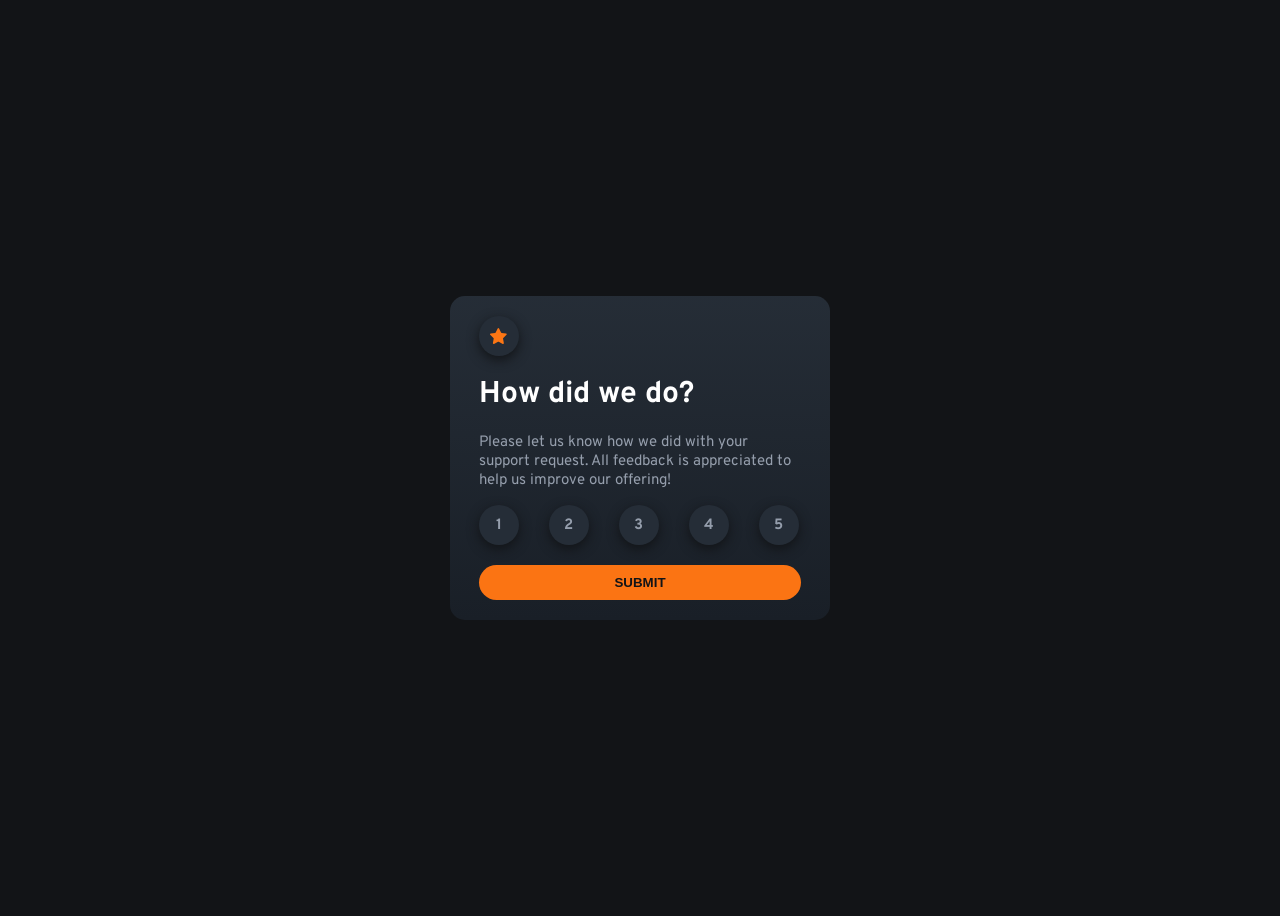
<file: index.html>
<!DOCTYPE html>
<html lang="en">
<head>
  <meta charset="UTF-8">
  <meta name="viewport" content="width=device-width, initial-scale=1.0">
  <link rel="icon" type="image/png" sizes="32x32" href="./images/favicon-32x32.png">
  <link rel="preconnect" href="https://fonts.googleapis.com">
  <link rel="preconnect" href="https://fonts.gstatic.com" crossorigin>
  <link href="https://fonts.googleapis.com/css2?family=Overpass:ital,wght@0,100..900;1,100..900&display=swap" rel="stylesheet">
  <link rel="stylesheet" href="./styles/index.css">
  <title>Frontend Mentor | Interactive rating component</title>
</head>
<body>
  <div class="container">
    <div class="content">
      <div class="image-box">
        <img src="./images/icon-star.svg" alt="">
      </div>
      
      <div class="text-box">
        <h1>How did we do?</h1>
        <p class="description">
          Please let us know how we did with your support request. All feedback is appreciated 
          to help us improve our offering!
        </p>
  
        <div class="numbers-flexbox">
          <div class="js-number-rating">1</div>
          <div class="js-number-rating">2</div>
          <div class="js-number-rating">3</div>
          <div class="js-number-rating">4</div>
          <div class="js-number-rating">5</div>
        </div>
  
        <button class="submit-btn js-submit-button">SUBMIT</button>
      </div>
    </div>
  </div>
  <script src="scripts/index.js"></script>
</body>
</html>
</file>
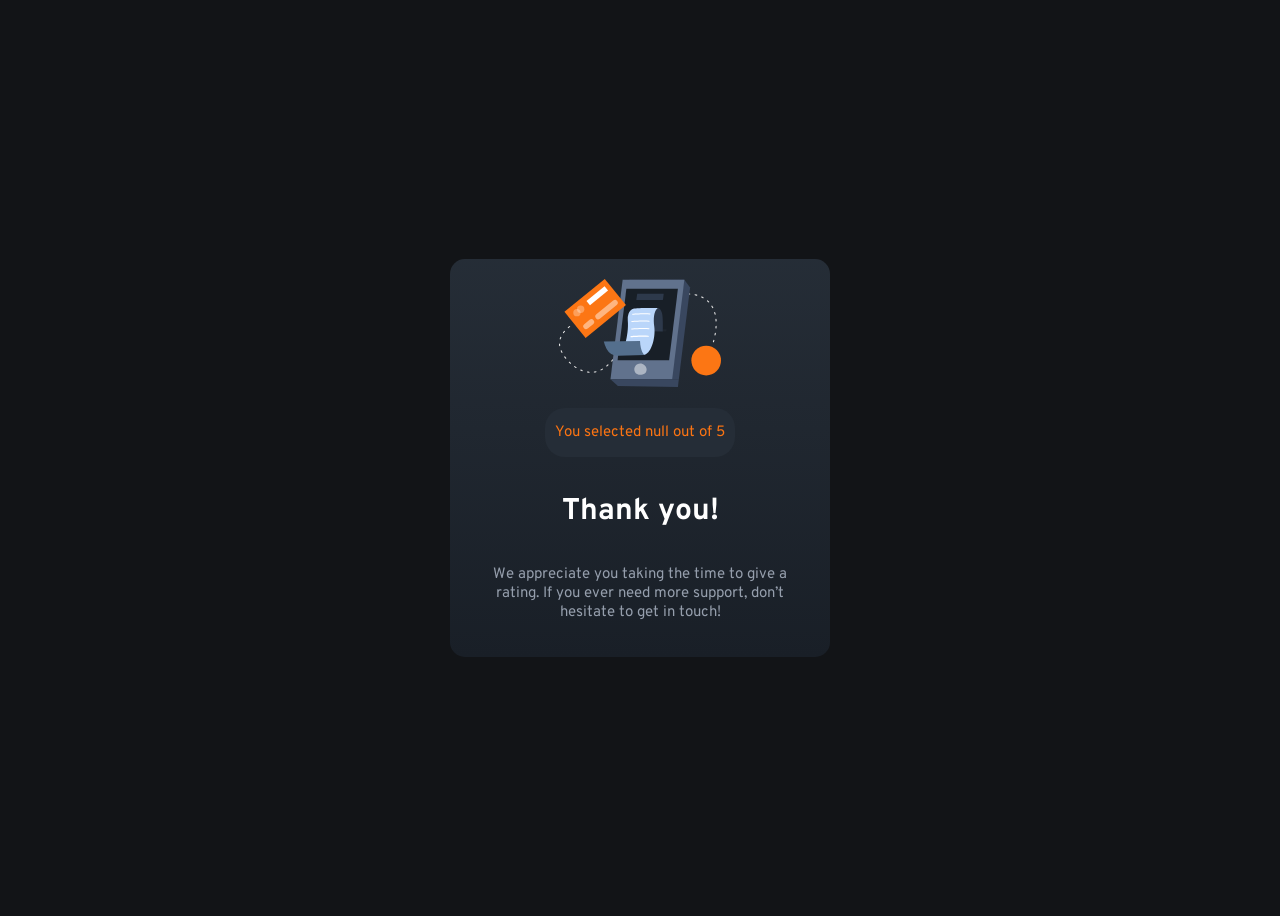
<file: thank-you.html>
<!DOCTYPE html>
<html lang="en">
<head>
  <meta charset="UTF-8">
  <meta name="viewport" content="width=device-width, initial-scale=1.0">
  <link rel="icon" type="image/png" sizes="32x32" href="./images/favicon-32x32.png">
  <link rel="preconnect" href="https://fonts.googleapis.com">
  <link rel="preconnect" href="https://fonts.gstatic.com" crossorigin>
  <link href="https://fonts.googleapis.com/css2?family=Overpass:ital,wght@0,100..900;1,100..900&display=swap" rel="stylesheet">
  <link rel="stylesheet" href="styles/thank-you.css">
  <title>Frontend Mentor | Interactive rating component</title>
</head>
<body>
  <div class="container">
    <div class="image-box">
      <img src="images/illustration-thank-you.svg" alt="thank-you-illustration">
    </div>

    <p class="rating js-ratings-paragraph"></p>
    <h1>Thank you!</h1>
    <p class="description">We appreciate you taking the time to give a rating. If you ever need more support, 
      don’t hesitate to get in touch!
    </p>
  </div>  
  <script src="scripts/thank-you.js"></script>
</body>
</html>
</file>
<file: styles/index.css>
body {
  background-color: hsl(216, 12%, 8%);
  display: flex;
  align-items: center;
  justify-content: center;
  min-height: 100vh;
  font-size: 15px;
  color: hsl(0, 100%, 100%);
  font-family: "Overpass", sans-serif;
  font-weight: 400;
}

.container {
  background-image: linear-gradient(hsl(213, 19%, 18%), rgb(25, 31, 39));
  border-radius: 15px;
  width: 30%;
  max-width: 400px;
  display: flex;
  flex-direction: column;
  color: hsl(217, 12%, 63%);
  align-items: center;
  padding: 20px 0px;
}

.content {
  /* border: 2px solid blue; */
  width: 85%;
}

.numbers-flexbox {
  display: flex;
  gap: 30px;
}

.image-box {
  width: 40px;
  height: 40px;
  border-radius: 100%;
  background-color: hsl(213, 19%, 18%);
  display: flex;
  align-items: center;
  justify-content: center;
  box-shadow: 0 4px 12px hsl(216, 12%, 8%);
}

.numbers-flexbox div {
  height: 40px;
  width: 40px;
  border-radius: 100%;
  box-shadow: 0 4px 12px hsl(216, 12%, 8%);
  align-items: center;
  justify-content: center;
  display: flex;
  background-color: hsl(213, 19%, 18%);
  font-weight: 700;
}

.numbers-flexbox div:hover{
  background-color: hsl(25, 97%, 53%);
}

.submit-btn {
  display: block;
  border-radius: 20px;
  color: hsl(216, 12%, 8%);
  background-color: hsl(25, 97%, 53%);
  border: none;
  margin-top: 20px;
  width: 100%;
  padding: 10px 0;
  font-weight: 700;
  cursor: pointer;
}

.submit-btn:hover {
  background-color: hsl(0, 100%, 100%);
}

h1 {
  font-weight: 700;
  color: hsl(0, 100%, 100%);
}

.numbers-flexbox .turn-on-color {
  background-color: hsl(0, 100%, 100%);
  color: hsl(213, 19%, 18%);
}

/* For mobile design */
@media(max-width: 414px) {
  
  .container {
    width: 90%;
    padding: 30px 0;
  }
}
</file>
<file: styles/thank-you.css>
body {
  min-height: 100vh;
  display: flex;
  justify-content: center;
  align-items: center;
  background-color: hsl(216, 12%, 8%);
  font-size: 15px;
  color: hsl(0, 100%, 100%);
  font-family: "Overpass", sans-serif;
  font-weight: 400;
}

.container {
  background-image: linear-gradient(hsl(213, 19%, 18%), rgb(25, 31, 39));
  border-radius: 15px;
  width: 30%;
  max-width: 400px;
  display: flex;
  flex-direction: column;
  align-items: center;
  padding: 20px 0;
}

.container h1 {
  font-weight: 700;
}

.description {
  text-align: center;
  width: 80%;
  color: hsl(217, 12%, 63%);
}

.rating {
  color: hsl(25, 97%, 53%);
  border-radius: 20px;
  background-color: hsl(213, 19%, 18%);
  padding: 15px 10px;
}

/* For mobile design */
@media(max-width: 414px) {
  
  .container {
    width: 90%;
    padding: 30px 0;
  }
}
</file>
